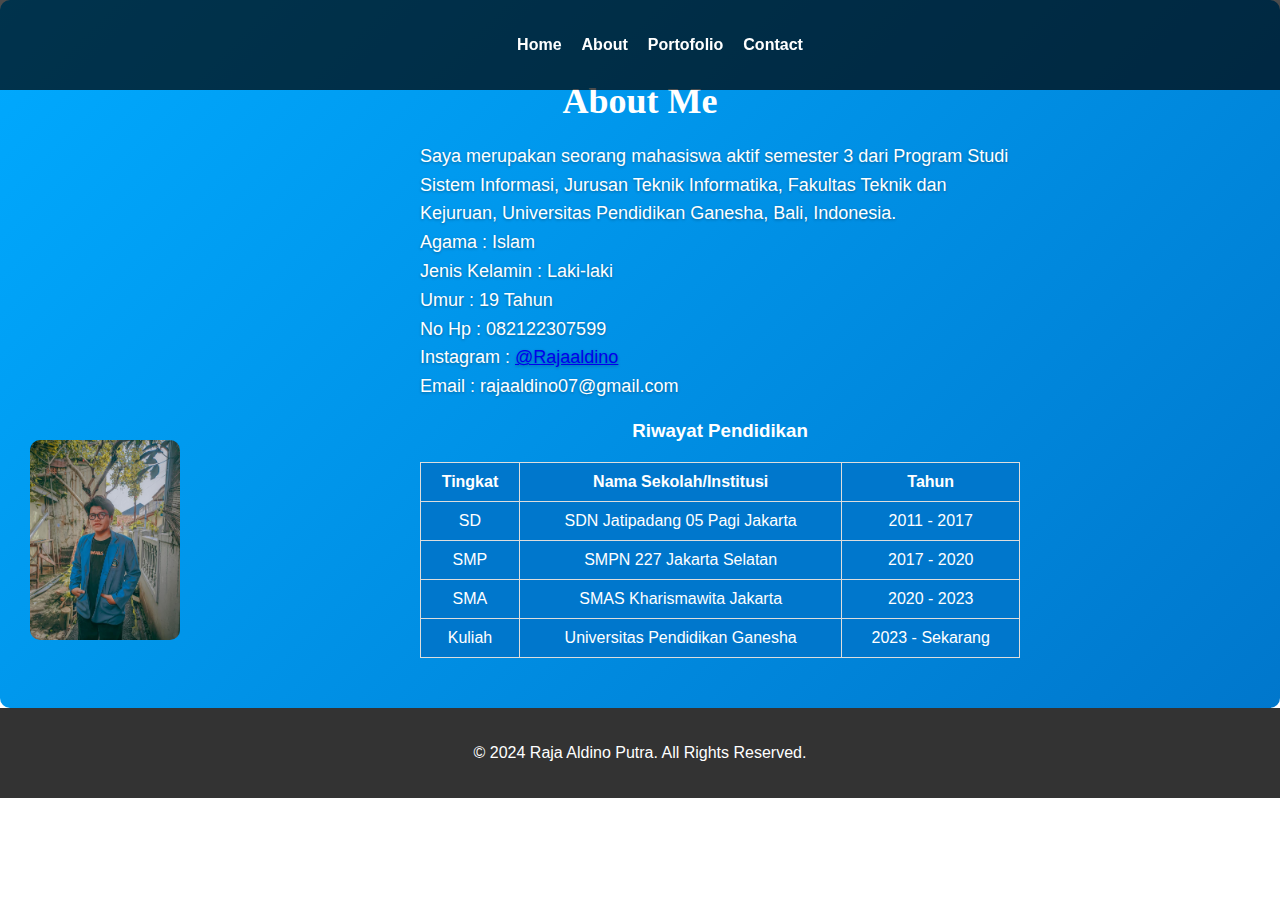
<file: about.html>
<!DOCTYPE html>
<html lang="en">
<head>
    <meta charset="UTF-8">
    <meta name="viewport" content="width=device-width, initial-scale=1.0">
    <title>Personal Website - About</title>
    <link rel="stylesheet" href="css/style.css">
</head>
<body>
    <!-- Navbar -->
    <header>
        <nav>
            <ul>
                <li><a href="index.html">Home</a></li>
                <li><a href="about.html">About</a></li>
                <li><a href="portofolio.html">Portofolio</a></li>
                <li><a href="contact.html">Contact</a></li>
            </ul>
        </nav>
    </header>

    <section id="about">
        <h2>About Me</h2>
        <div class="about-content">
            <img src="images/462556642_1275362913910148_4128698843741484936_n.jpg" alt="About Me" class="about-photo">
            <div class="about-text">
                <p><i class="fas fa-user"></i> Saya merupakan seorang mahasiswa aktif semester 3 dari Program Studi Sistem Informasi, Jurusan Teknik Informatika, Fakultas Teknik dan Kejuruan, Universitas Pendidikan Ganesha, Bali, Indonesia.</p>
                <p><i class="fas fa-praying-hands"></i> Agama : Islam</p>
                <p><i class="fas fa-male"></i> Jenis Kelamin : Laki-laki</p>
                <p><i class="fas fa-birthday-cake"></i> Umur : 19 Tahun</p>
                <p><i class="fas fa-phone"></i> No Hp : 082122307599</p>
                <p><i class="fab fa-instagram"></i> Instagram : <a href="https://www.instagram.com/Rajaaldino" target="_blank">@Rajaaldino</a></p>
                <p><i class="fas fa-envelope"></i> Email : rajaaldino07@gmail.com</p>
                <h3>Riwayat Pendidikan</h3>
                <table class="education-table">
                    <thead>
                        <tr>
                            <th>Tingkat</th>
                            <th>Nama Sekolah/Institusi</th>
                            <th>Tahun</th>
                        </tr>
                    </thead>
                    <tbody>
                        <tr>
                            <td>SD</td>
                            <td>SDN Jatipadang 05 Pagi Jakarta</td>
                            <td>2011 - 2017</td>
                        </tr>
                        <tr>
                            <td>SMP</td>
                            <td>SMPN 227 Jakarta Selatan</td>
                            <td>2017 - 2020</td>
                        </tr>
                        <tr>
                            <td>SMA</td>
                            <td>SMAS Kharismawita Jakarta</td>
                            <td>2020 - 2023</td>
                        </tr>
                        <tr>
                            <td>Kuliah</td>
                            <td>Universitas Pendidikan Ganesha</td>
                            <td>2023 - Sekarang</td>
                        </tr>
                    </tbody>
                </table>
            </div>
        </div>
    </section>
    
<!-- Footer -->
<footer>
    <p>&copy; 2024 Raja Aldino Putra. All Rights Reserved.</p>
</footer>
</body>
</html>
</file>
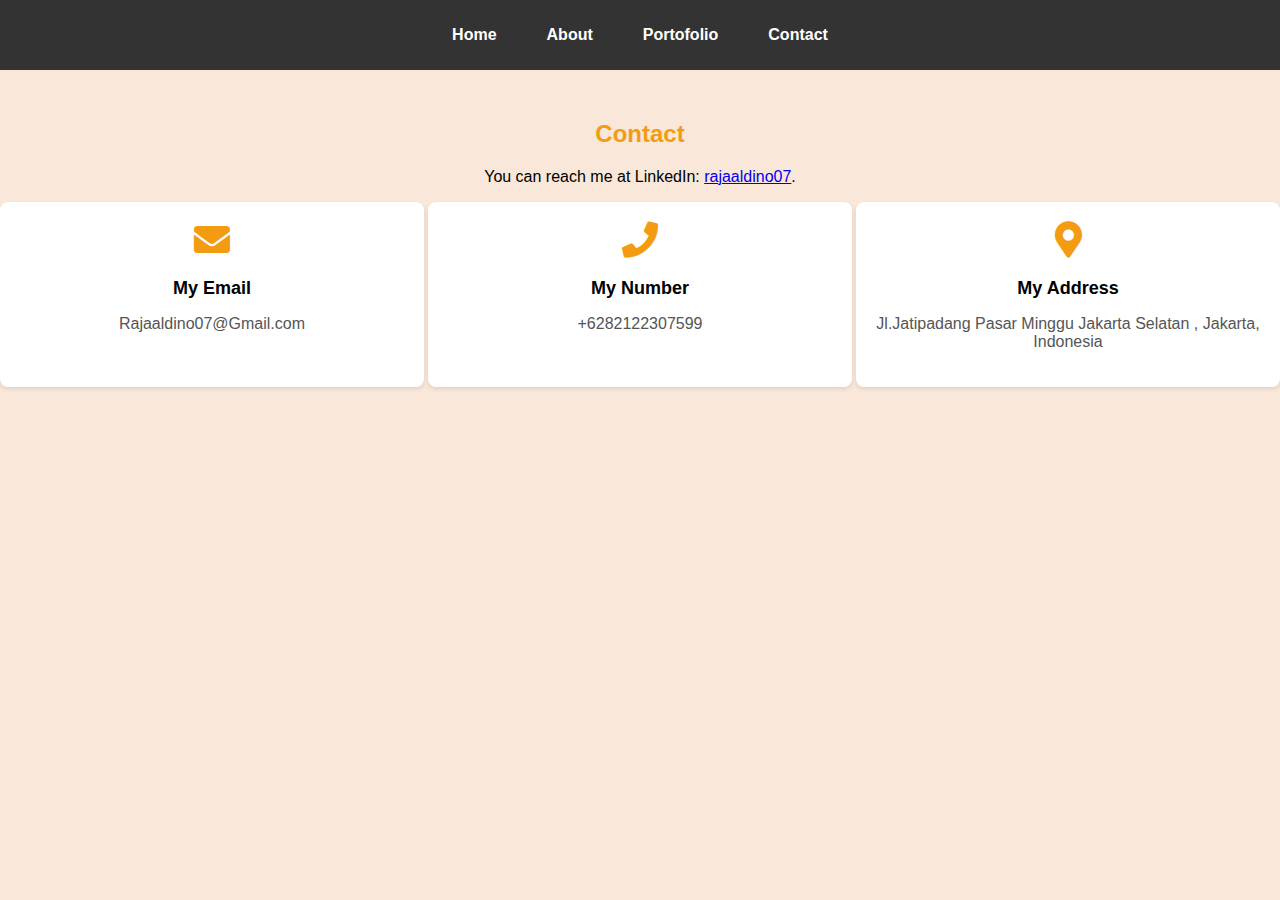
<file: contact.html>
<!DOCTYPE html>
<html lang="en">
<head>
    <meta charset="UTF-8">
    <meta name="viewport" content="width=device-width, initial-scale=1.0">
    <title>Personal Website - Contact</title>
    <link rel="stylesheet" href="css/style.css">
    <link href="https://cdnjs.cloudflare.com/ajax/libs/font-awesome/5.15.3/css/all.min.css" rel="stylesheet" />
    <style>
        body {
            font-family: Arial, sans-serif;
            background-color: #f9e7d9;
            margin: 0;
            padding: 0;
        }
        header {
            background-color: #333;
            color: #fff;
            padding: 10px 0;
        }
        nav ul {
            list-style-type: none;
            padding: 0;
            text-align: center;
        }
        nav ul li {
            display: inline;
            margin: 0 15px;
        }
        nav ul li a {
            color: #fff;
            text-decoration: none;
        }
        h2 {
            text-align: center;
            color: #f39c12;
        }
        .contact-info {
            display: flex;
            justify-content: space-between;
            margin-bottom: 20px;
            flex-wrap: wrap;
        }
        .contact-info .card {
            background-color: #fff;
            padding: 20px;
            border-radius: 8px;
            box-shadow: 0 2px 4px rgba(0, 0, 0, 0.1);
            width: 30%;
            min-width: 200px;
            text-align: center;
            margin-bottom: 20px;
        }
        .contact-info .card i {
            font-size: 36px;
            color: #f39c12;
            margin-bottom: 10px;
        }
        .contact-info .card h3 {
            margin: 10px 0;
            font-size: 18px;
            color: #000;
        }
        .contact-info .card p {
            font-size: 16px;
            color: #555;
        }
        .form-container {
            display: flex;
            justify-content: space-between;
            flex-wrap: wrap;
        }
        .form-container form {
            width: 60%;
            background-color: #fff;
            padding: 20px;
            border-radius: 8px;
            box-shadow: 0 2px 4px rgba(0, 0, 0, 0.1);
        }
        .form-container form input,
        .form-container form textarea {
            width: 100%;
            padding: 10px;
            margin-bottom: 10px;
            border: none;
            border-bottom: 2px solid #000;
            font-size: 16px;
        }
        .form-container .map {
            width: 35%;
            background-color: #fff;
            padding: 20px;
            border-radius: 8px;
            box-shadow: 0 2px 4px rgba(0, 0, 0, 0.1);
            text-align: center;
        }
        .form-container .map img {
            max-width: 100%;
            height: auto;
            border-radius: 8px;
        }
        .form-container form button {
            background-color: #f39c12;
            color: #fff;
            padding: 10px 15px;
            border: none;
            border-radius: 5px;
            cursor: pointer;
            font-size: 16px;
        }
        .form-container form button:hover {
            background-color: #d58e0e;
        }
    </style>
</head>
<body>
    <!-- Navbar -->
    <header>
        <nav>
            <ul>
                <li><a href="index.html">Home</a></li>
                <li><a href="about.html">About</a></li>
                <li><a href="portofolio.html">Portofolio</a></li>
                <li><a href="contact.html">Contact</a></li>
            </ul>
        </nav>
    </header>

    <!-- Contact Section -->
    <section>
        <h2>Contact</h2>
        <p>You can reach me at LinkedIn: <a href="https://www.linkedin.com/in/raja-aldino-putra-putra-80581a334" target="_blank">rajaaldino07</a>.</p>
        <div class="contact-info">
            <div class="card">
                <i class="fas fa-envelope"></i>
                <h3>My Email</h3>
                <p>Rajaaldino07@Gmail.com</p>
            </div>
            <div class="card">
                <i class="fas fa-phone"></i>
                <h3>My Number</h3>
                <p>+6282122307599</p>
            </div>
            <div class="card">
                <i class="fas fa-map-marker-alt"></i>
                <h3>My Address</h3>
                <p>Jl.Jatipadang Pasar Minggu Jakarta Selatan , Jakarta, Indonesia</p>
            </div>
        </div>
    </section>
</body>
</html>
</file>
<file: css/style.css>
/* General Styles */
body, html {
    margin: 0;
    padding: 0;
    font-family: 'Roboto', sans-serif;
    scroll-behavior: smooth;
}

/* Info Section Style */
.info-section {
    display: flex;
    align-items: center;
    gap: 10px; /* Mengatur jarak antara ikon dan teks */
    margin-top: 15px; /* Mengatur jarak antar bagian */
    font-size: 18px; /* Ukuran teks */
    color: white;
}

.info-section i {
    font-size: 24px; /* Ukuran ikon */
    color: #00aaff; /* Warna ikon */
}

/* Navbar Styles */
header {
    background: rgba(0, 0, 0, 0.7);
    padding: 20px 0;
    position: fixed;
    width: 100%;
    top: 0;
    z-index: 100;
}

nav ul {
    list-style: none;
    display: flex;
    justify-content: center;
    gap: 20px;
}

nav ul li a {
    text-decoration: none;
    color: #fff;
    font-weight: 700;
}

nav ul li a:hover {
    color: #00aaff;
}

/* Hero Section Styles */
.hero-section {
    height: 100vh;
    background: linear-gradient(rgba(0, 0, 0, 0.6), rgba(0, 0, 0, 0.6)), url('images/background.jpg') center/cover no-repeat;
    color: #fff;
    display: flex;
    align-items: center;
    justify-content: center;
    text-align: center;
}

.hero-section .profile-photo {
    width: 150px;
    border-radius: 50%;
    margin-bottom: 20px;
    border: 3px solid #00aaff;
}

.hero-section h1 {
    font-size: 48px;
    font-family: 'Lobster', cursive;
}

.hero-section p {
    font-size: 20px;
}

.hero-section .btn {
    padding: 10px 30px;
    background: #00aaff;
    color: #fff;
    text-decoration: none;
    border-radius: 50px;
    margin-top: 20px;
    display: inline-block;
}

.hero-section .btn:hover {
    background: #0077cc;
}

/* About Section Styles */
section {
    padding: 100px 0;
    text-align: center;
}

#about {
    background: linear-gradient(135deg, #00aaff, #0077cc);
    color: #fff;
    padding: 50px 20px;
    border-radius: 10px;
    position: relative;
}

.about-content {
    display: flex;
    align-items: flex-start;
    max-width: 800px;
    margin: 0 auto;
}

.about-photo {
    width: 150px;
    border-radius: 10px;
    margin-right: 20px;
    position: absolute;
    top: 440px;
    left: 30px;
}

.about-text {
    max-width: 600px;
    margin-left: 180px;
    text-align: center;
}

#about h2 {
    font-size: 36px;
    margin-bottom: 20px;
    font-family: 'Lobster', cursive;
}

#about p {
    font-size: 18px;
    line-height: 1.6;
    text-shadow: 0 1px 3px rgba(0, 0, 0, 0.3);
    margin: 0;
    padding: 0;
    text-align: left;
}

/* Education Table */
.education-table {
    width: 100%;
    border-collapse: collapse;
    margin-top: 20px;
}

.education-table th, .education-table td {
    border: 1px solid #ddd;
    padding: 10px;
    text-align: center;
}

.education-table th {
    background-color: #0077cc;
    color: white;
}

.education-table tr {
    background-color: #0077cc;
    color: white;
}

.education-table tr:hover {
    background-color: #005fa3;
}

/* Portfolio Section */
#portofolio .project-grid {
    display: grid;
    grid-template-columns: repeat(auto-fit, minmax(250px, 1fr));
    gap: 20px;
    margin-top: 20px;
}

#portofolio .project {
    background: #fff;
    padding: 20px;
    border-radius: 10px;
    box-shadow: 0 4px 8px rgba(0, 0, 0, 0.1);
}

#portofolio .project:hover {
    box-shadow: 0 6px 12px rgba(0, 0, 0, 0.2);
}

/* Contact Section */
#contact .social-icons {
    margin-top: 20px;
}

#contact .social-icons a {
    margin: 0 10px;
    font-size: 24px;
    color: #333;
}

#contact .social-icons a:hover {
    color: #00aaff;
}

/* Footer Styles */
footer {
    background: #333;
    color: #fff;
    padding: 20px 0;
    text-align: center;
}

/* Responsive Styles */
@media (max-width: 768px) {
    header {
        padding: 10px 0;
    }

    .hero-section h1 {
        font-size: 36px;
    }

    nav ul {
        flex-direction: column;
    }
}
</file>
